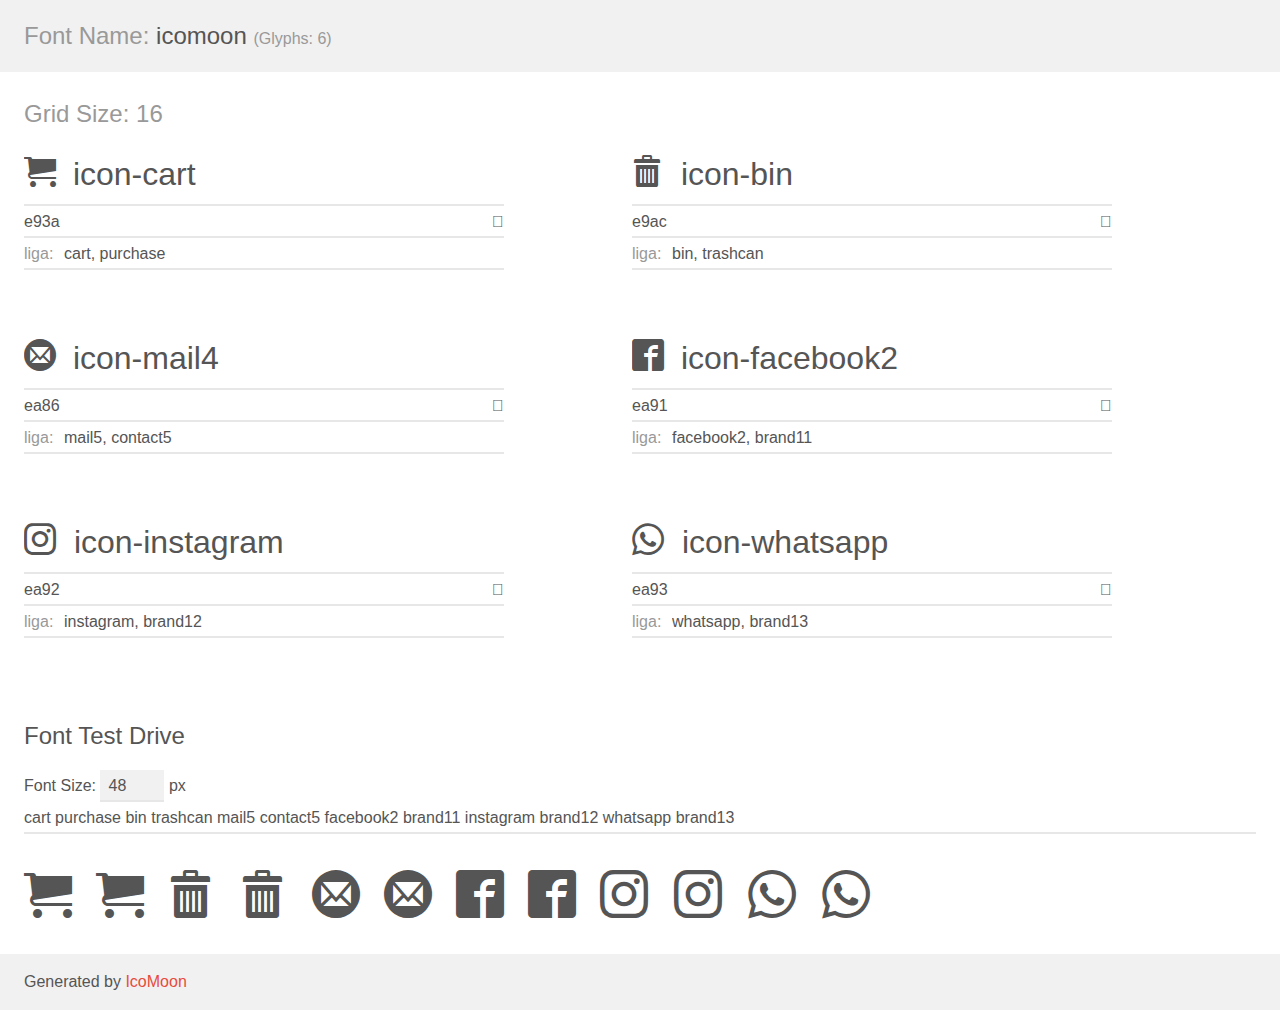
<file: Nueva carpeta/demo.html>
<!doctype html>
<html>
<head>
    <meta charset="utf-8">
    <title>IcoMoon Demo</title>
    <meta name="description" content="An Icon Font Generated By IcoMoon.io">
    <meta name="viewport" content="width=device-width, initial-scale=1">
    <link rel="stylesheet" href="demo-files/demo.css">
    <link rel="stylesheet" href="style.css"></head>
<body>
    <div class="bgc1 clearfix">
        <h1 class="mhmm mvm"><span class="fgc1">Font Name:</span> icomoon <small class="fgc1">(Glyphs:&nbsp;6)</small></h1>
    </div>
    <div class="clearfix mhl ptl">
        <h1 class="mvm mtn fgc1">Grid Size: 16</h1>
        <div class="glyph fs1">
            <div class="clearfix bshadow0 pbs">
                <span class="icon icon-cart"></span>
                <span class="mls"> icon-cart</span>
            </div>
            <fieldset class="fs0 size1of1 clearfix hidden-false">
                <input type="text" readonly value="e93a" class="unit size1of2" />
                <input type="text" maxlength="1" readonly value="&#xe93a;" class="unitRight size1of2 talign-right" />
            </fieldset>
            <div class="fs0 bshadow0 clearfix hidden-false">
                <span class="unit pvs fgc1">liga: </span>
                <input type="text" readonly value="cart, purchase" class="liga unitRight" />
            </div>
        </div>
        <div class="glyph fs1">
            <div class="clearfix bshadow0 pbs">
                <span class="icon icon-bin"></span>
                <span class="mls"> icon-bin</span>
            </div>
            <fieldset class="fs0 size1of1 clearfix hidden-false">
                <input type="text" readonly value="e9ac" class="unit size1of2" />
                <input type="text" maxlength="1" readonly value="&#xe9ac;" class="unitRight size1of2 talign-right" />
            </fieldset>
            <div class="fs0 bshadow0 clearfix hidden-false">
                <span class="unit pvs fgc1">liga: </span>
                <input type="text" readonly value="bin, trashcan" class="liga unitRight" />
            </div>
        </div>
        <div class="glyph fs1">
            <div class="clearfix bshadow0 pbs">
                <span class="icon icon-mail4"></span>
                <span class="mls"> icon-mail4</span>
            </div>
            <fieldset class="fs0 size1of1 clearfix hidden-false">
                <input type="text" readonly value="ea86" class="unit size1of2" />
                <input type="text" maxlength="1" readonly value="&#xea86;" class="unitRight size1of2 talign-right" />
            </fieldset>
            <div class="fs0 bshadow0 clearfix hidden-false">
                <span class="unit pvs fgc1">liga: </span>
                <input type="text" readonly value="mail5, contact5" class="liga unitRight" />
            </div>
        </div>
        <div class="glyph fs1">
            <div class="clearfix bshadow0 pbs">
                <span class="icon icon-facebook2"></span>
                <span class="mls"> icon-facebook2</span>
            </div>
            <fieldset class="fs0 size1of1 clearfix hidden-false">
                <input type="text" readonly value="ea91" class="unit size1of2" />
                <input type="text" maxlength="1" readonly value="&#xea91;" class="unitRight size1of2 talign-right" />
            </fieldset>
            <div class="fs0 bshadow0 clearfix hidden-false">
                <span class="unit pvs fgc1">liga: </span>
                <input type="text" readonly value="facebook2, brand11" class="liga unitRight" />
            </div>
        </div>
        <div class="glyph fs1">
            <div class="clearfix bshadow0 pbs">
                <span class="icon icon-instagram"></span>
                <span class="mls"> icon-instagram</span>
            </div>
            <fieldset class="fs0 size1of1 clearfix hidden-false">
                <input type="text" readonly value="ea92" class="unit size1of2" />
                <input type="text" maxlength="1" readonly value="&#xea92;" class="unitRight size1of2 talign-right" />
            </fieldset>
            <div class="fs0 bshadow0 clearfix hidden-false">
                <span class="unit pvs fgc1">liga: </span>
                <input type="text" readonly value="instagram, brand12" class="liga unitRight" />
            </div>
        </div>
        <div class="glyph fs1">
            <div class="clearfix bshadow0 pbs">
                <span class="icon icon-whatsapp"></span>
                <span class="mls"> icon-whatsapp</span>
            </div>
            <fieldset class="fs0 size1of1 clearfix hidden-false">
                <input type="text" readonly value="ea93" class="unit size1of2" />
                <input type="text" maxlength="1" readonly value="&#xea93;" class="unitRight size1of2 talign-right" />
            </fieldset>
            <div class="fs0 bshadow0 clearfix hidden-false">
                <span class="unit pvs fgc1">liga: </span>
                <input type="text" readonly value="whatsapp, brand13" class="liga unitRight" />
            </div>
        </div>
    </div>

    <!--[if gt IE 8]><!-->
    <div class="mhl clearfix mbl">
        <h1>Font Test Drive</h1>
        <label>
            Font Size: <input id="fontSize" type="number" class="textbox0 mbm"
            min="8" value="48" />
            px
        </label>
        <input id="testText" type="text" class="phl size1of1 mvl"
        placeholder="Type some text to test..." value="cart purchase bin trashcan mail5 contact5 facebook2 brand11 instagram brand12 whatsapp brand13"/>
        <div id="testDrive" class="icon" style="font-family: icomoon">cart purchase bin trashcan mail5 contact5 facebook2 brand11 instagram brand12 whatsapp brand13&nbsp;
        </div>
    </div>
    <!--<![endif]-->
    <div class="bgc1 clearfix">
        <p class="mhl">Generated by <a href="https://icomoon.io/app">IcoMoon</a></p>
    </div>
    <script src="liga.js"></script>
    <script src="demo-files/demo.js"></script>
</body>
</html>
</file>
<file: Nueva carpeta/demo-files/demo.css>
body {
  padding: 0;
  margin: 0;
  font-family: sans-serif;
  font-size: 1em;
  line-height: 1.5;
  color: #555;
  background: #fff;
}
h1 {
  font-size: 1.5em;
  font-weight: normal;
}
small {
  font-size: .66666667em;
}
a {
  color: #e74c3c;
  text-decoration: none;
}
a:hover, a:focus {
  box-shadow: 0 1px #e74c3c;
}
.bshadow0, input {
  box-shadow: inset 0 -2px #e7e7e7;
}
input:hover {
  box-shadow: inset 0 -2px #ccc;
}
input, fieldset {
  font-family: sans-serif;
  font-size: 1em;
  margin: 0;
  padding: 0;
  border: 0;
}
input {
  color: inherit;
  line-height: 1.5;
  height: 1.5em;
  padding: .25em 0;
}
input:focus {
  outline: none;
  box-shadow: inset 0 -2px #449fdb;
}
.glyph {
  font-size: 16px;
  width: 15em;
  padding-bottom: 1em;
  margin-right: 4em;
  margin-bottom: 1em;
  float: left;
  overflow: hidden;
}
.liga {
  width: 80%;
  width: calc(100% - 2.5em);
}
.talign-right {
  text-align: right;
}
.talign-center {
  text-align: center;
}
.bgc1 {
  background: #f1f1f1;
}
.fgc1 {
  color: #999;
}
.fgc0 {
  color: #000;
}
p {
  margin-top: 1em;
  margin-bottom: 1em;
}
.mvm {
  margin-top: .75em;
  margin-bottom: .75em;
}
.mtn {
  margin-top: 0;
}
.mtl, .mal {
  margin-top: 1.5em;
}
.mbl, .mal {
  margin-bottom: 1.5em;
}
.mal, .mhl {
  margin-left: 1.5em;
  margin-right: 1.5em;
}
.mhmm {
  margin-left: 1em;
  margin-right: 1em;
}
.mls {
  margin-left: .25em;
}
.ptl {
  padding-top: 1.5em;
}
.pbs, .pvs {
  padding-bottom: .25em;
}
.pvs, .pts {
  padding-top: .25em;
}
.unit {
  float: left;
}
.unitRight {
  float: right;
}
.size1of2 {
  width: 50%;
}
.size1of1 {
  width: 100%;
}
.clearfix:before, .clearfix:after {
  content: " ";
  display: table;
}
.clearfix:after {
  clear: both;
}
.hidden-true {
  display: none;
}
.textbox0 {
  width: 3em;
  background: #f1f1f1;
  padding: .25em .5em;
  line-height: 1.5;
  height: 1.5em;
}
#testDrive {
  display: block;
  padding-top: 24px;
  line-height: 1.5;
}
.fs0 {
  font-size: 16px;
}
.fs1 {
  font-size: 32px;
}
</file>
<file: Nueva carpeta/style.css>
@font-face {
  font-family: 'icomoon';
  src:
    url('fonts/icomoon.ttf?kr0gfu') format('truetype'),
    url('fonts/icomoon.woff?kr0gfu') format('woff'),
    url('fonts/icomoon.svg?kr0gfu#icomoon') format('svg');
  font-weight: normal;
  font-style: normal;
  font-display: block;
}

.icon {
  /* use !important to prevent issues with browser extensions that change fonts */
  font-family: 'icomoon' !important;
  speak: never;
  font-style: normal;
  font-weight: normal;
  font-variant: normal;
  text-transform: none;
  line-height: 1;
  
  /* Enable Ligatures ================ */
  letter-spacing: 0;
  -webkit-font-feature-settings: "liga";
  -moz-font-feature-settings: "liga=1";
  -moz-font-feature-settings: "liga";
  -ms-font-feature-settings: "liga" 1;
  font-feature-settings: "liga";
  -webkit-font-variant-ligatures: discretionary-ligatures;
  font-variant-ligatures: discretionary-ligatures;

  /* Better Font Rendering =========== */
  -webkit-font-smoothing: antialiased;
  -moz-osx-font-smoothing: grayscale;
}

.icon-cart:before {
  content: "\e93a";
}
.icon-bin:before {
  content: "\e9ac";
}
.icon-mail4:before {
  content: "\ea86";
}
.icon-facebook2:before {
  content: "\ea91";
}
.icon-instagram:before {
  content: "\ea92";
}
.icon-whatsapp:before {
  content: "\ea93";
}
</file>
